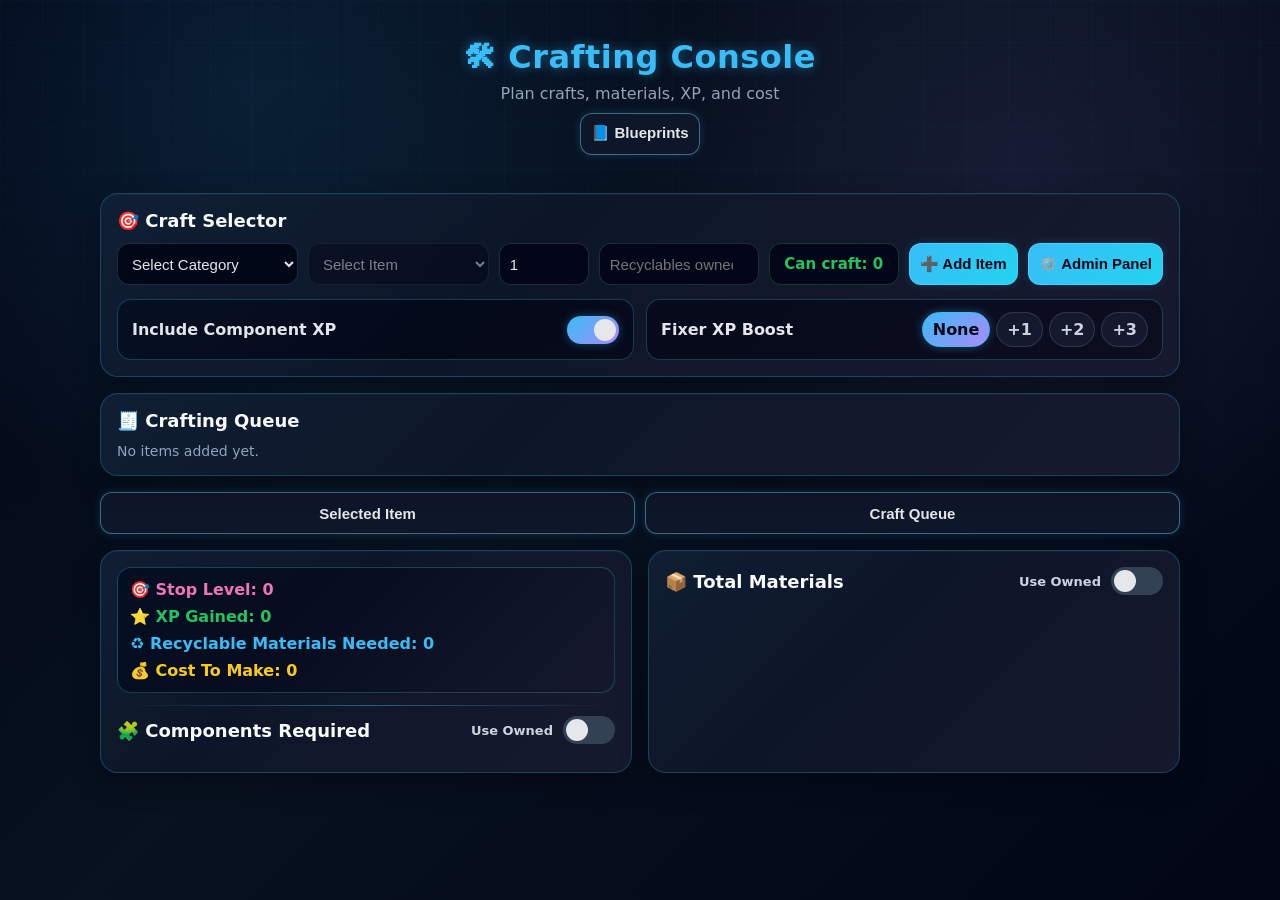
<file: index.html>
<!DOCTYPE html>
<html lang="en">
<head>
  <meta charset="UTF-8" />
  <meta name="viewport" content="width=device-width, initial-scale=1.0" />
  <title>Crafting Console</title>
  <link rel="stylesheet" href="style.css" />
</head>

<body>
  <main class="app">
    <header class="header">
      <h1>🛠 Crafting Console</h1>
      <p>Plan crafts, materials, XP, and cost</p>
      <button id="openBlueprintsBtn" class="secondary-btn blueprint-top-btn">
        📘 Blueprints
      </button>
    </header>

    <section class="panel">
      <h2>🎯 Craft Selector</h2>

      <div class="controls">
        <select id="categorySelect">
          <option value="">Select Category</option>
        </select>

        <select id="itemSelect" disabled>
          <option value="">Select Item</option>
        </select>

        <input id="quantity" type="number" value="1" min="1" />

        <input id="ownedRecyclables" type="number" min="0" placeholder="Recyclables owned" />

        <div id="craftableCount">Can craft: 0</div>

        <button id="addQueueBtn">➕ Add Item</button>
        <button id="openEditorBtn">⚙️ Admin Panel</button>
      </div>

      <div class="selector-options">
        <label class="xp-toggle">
          <span>Include Component XP</span>
          <span class="switch">
            <input id="includeComponentXP" type="checkbox" checked>
            <span class="slider"></span>
          </span>
        </label>

        <div class="xp-boost-toggle">
          <span>Fixer XP Boost</span>

          <div class="boost-options">
            <input type="radio" id="boost0" name="fixerBoost" value="0" checked>
            <label for="boost0">None</label>

            <input type="radio" id="boost1" name="fixerBoost" value="1">
            <label for="boost1">+1</label>

            <input type="radio" id="boost2" name="fixerBoost" value="2">
            <label for="boost2">+2</label>

            <input type="radio" id="boost3" name="fixerBoost" value="3">
            <label for="boost3">+3</label>
          </div>
        </div>
      </div>
    </section>

    <section class="panel">
      <h2>🧾 Crafting Queue</h2>
      <div id="craftQueue" class="queue-list">
        <div class="muted">No items added yet.</div>
      </div>
    </section>

    <div class="view-toggle">
      <button id="singleViewBtn">Selected Item</button>
      <button id="queueViewBtn">Craft Queue</button>
    </div>

    <section class="output-grid">
      <div class="panel">
        <div class="summary-box">
          <div id="stopLevel">🎯 Stop Level: 0</div>
          <div id="xpTotal">⭐ XP Gained: 0</div>
          <div id="recyclableTotal">♻️ Recyclable Materials Needed: 0</div>
          <div id="costTotal">💰 Cost To Make: 0</div>
        </div>

        <div class="section-divider"></div>

        <div class="materials-header">
          <h2>🧩 Components Required</h2>

          <label class="mini-toggle">
            <span>Use Owned</span>
            <span class="switch">
              <input id="useOwnedComponents" type="checkbox">
              <span class="slider"></span>
            </span>
          </label>
        </div>

        <div id="components"></div>
      </div>

      <div class="panel">
        <div class="materials-header">
          <h2>📦 Total Materials</h2>

          <label class="mini-toggle">
            <span>Use Owned</span>
            <span class="switch">
              <input id="useOwnedMaterials" type="checkbox">
              <span class="slider"></span>
            </span>
          </label>
        </div>

        <div id="materials"></div>
      </div>
    </section>
  </main>

  <div id="adminAuthModal" class="modal-backdrop">
    <div class="modal small-modal">
      <h3>🔐 Admin Authentication</h3>

      <label>Authenticator Code</label>
      <input id="adminAuthCode" maxlength="6" inputmode="numeric" placeholder="6-digit code" />

      <div class="modal-actions">
        <button id="submitAdminAuthBtn">Unlock Admin</button>
        <button class="danger-btn" id="closeAdminAuthBtn">Cancel</button>
      </div>
    </div>
  </div>
  
  <div id="blueprintsModal" class="modal-backdrop">
    <div class="modal">
      <h3>📘 Blueprint Tracker</h3>

      <div class="bp-tabs">
        <button id="bpLearnedTab" class="active" type="button">Learned</button>
        <button id="bpNeededTab" type="button">Needed</button>
      </div>

      <div id="blueprintList" class="bp-list"></div>

      <div class="bp-close-row">
        <button id="closeBlueprintsBtn" class="danger-btn" type="button">
          Close
        </button>
      </div>
    </div>
  </div>
  
  <script src="script.js"></script>
</body>
</html>
</file>
<file: style.css>
* {
  box-sizing: border-box;
}

:root {
  --bg: #020617;
  --panel: rgba(15, 23, 42, 0.92);
  --panel-strong: rgba(17, 24, 39, 0.96);
  --line: rgba(56, 189, 248, 0.28);
  --line-soft: rgba(148, 163, 184, 0.22);
  --text: #e5e7eb;
  --muted: #94a3b8;
  --cyan: #38bdf8;
  --green: #22c55e;
  --yellow: #facc15;
  --pink: #f472b6;
  --red: #ef4444;
  --purple: #a78bfa;
}

*::-webkit-scrollbar {
  width: 10px;
}

*::-webkit-scrollbar-track {
  background: #020617;
}

*::-webkit-scrollbar-thumb {
  background: rgba(56,189,248,0.35);
  border-radius: 999px;
}

body {
  margin: 0;
  font-family: system-ui, Arial, sans-serif;
  background:
    radial-gradient(circle at 20% 10%, rgba(56,189,248,0.12), transparent 34%),
    radial-gradient(circle at 80% 20%, rgba(167,139,250,0.10), transparent 32%),
    linear-gradient(135deg, #020617 0%, #07111f 45%, #020617 100%);
  color: var(--text);
  min-height: 100vh;
  overflow-x: hidden;
}

body::before {
  content: "";
  position: fixed;
  inset: 0;
  pointer-events: none;
  background-image:
    linear-gradient(rgba(56,189,248,0.035) 1px, transparent 1px),
    linear-gradient(90deg, rgba(56,189,248,0.035) 1px, transparent 1px);
  background-size: 42px 42px;
  mask-image: linear-gradient(to bottom, rgba(0,0,0,0.85), transparent 88%);
}

.app {
  position: relative;
  z-index: 1;
  width: min(1120px, 100%);
  margin: 0 auto;
  padding: 20px;
}

.header {
  text-align: center;
  margin-bottom: 20px;
  padding: 18px 12px;
}

.header h1 {
  margin: 0;
  color: var(--cyan);
  letter-spacing: 0.5px;
  text-shadow: 0 0 12px rgba(56,189,248,0.45);
}

.header p {
  color: var(--muted);
  margin: 8px 0 0;
}

.panel {
  position: relative;
  background: var(--panel);
  border: 1px solid var(--line);
  border-radius: 18px;
  padding: 16px;
  margin-bottom: 16px;
  box-shadow:
    0 10px 28px rgba(0,0,0,0.30),
    inset 0 1px 0 rgba(255,255,255,0.03);
}

.panel::before {
  content: "";
  position: absolute;
  inset: 0;
  border-radius: 18px;
  pointer-events: none;
  background: linear-gradient(
    135deg,
    rgba(56,189,248,0.05),
    transparent 38%,
    rgba(244,114,182,0.04)
  );
}

.panel h2 {
  position: relative;
  margin: 0 0 12px;
  font-size: 18px;
  color: #f8fafc;
}

.controls {
  position: relative;
  display: grid;
  grid-template-columns: 1fr 1fr 90px 160px 130px auto auto;
  gap: 10px;
  align-items: center;
}

.controls select,
.controls input,
.controls button,
#craftableCount {
  width: 100%;
}

select,
input,
button,
#craftableCount {
  min-height: 42px;
  border-radius: 12px;
  border: 1px solid var(--line-soft);
  padding: 10px;
  font-size: 15px;
}

select,
input {
  background: rgba(2, 6, 23, 0.92);
  color: var(--text);
}

select:disabled {
  opacity: 0.5;
  cursor: not-allowed;
}

select:focus,
input:focus {
  outline: none;
  border-color: var(--cyan);
  box-shadow:
    0 0 0 2px rgba(56,189,248,0.15),
    0 0 10px rgba(56,189,248,0.25);
}

button,
.nav-button {
  background: linear-gradient(135deg, #38bdf8, #22d3ee);
  color: #020617;
  font-weight: 800;
  cursor: pointer;
  border-color: rgba(125,211,252,0.45);
  transition:
    transform 0.08s ease,
    opacity 0.15s ease,
    box-shadow 0.18s ease;
  box-shadow: 0 0 10px rgba(56,189,248,0.18);
}

button:hover,
.nav-button:hover {
  opacity: 0.96;
  box-shadow: 0 0 16px rgba(56,189,248,0.32);
}

button:active {
  transform: scale(0.98);
}

.danger-btn,
.queue-row button {
  background: linear-gradient(135deg, #ef4444, #fb7185);
  color: white;
  border-color: rgba(248,113,113,0.45);
  box-shadow: 0 0 10px rgba(239,68,68,0.16);
}

.secondary-btn,
.view-toggle button,
.nav-button {
  background: rgba(15, 23, 42, 0.96);
  color: var(--text);
}

#craftableCount {
  display: flex;
  align-items: center;
  justify-content: center;
  background: rgba(2, 6, 23, 0.92);
  color: var(--green);
  font-weight: 900;
  white-space: nowrap;
  border-color: rgba(34,197,94,0.28);
}

.selector-options {
  display: grid;
  grid-template-columns: 1fr 1fr;
  gap: 12px;
  margin-top: 14px;
}

.selector-options .xp-toggle,
.selector-options .xp-boost-toggle {
  margin-bottom: 0;
}

.view-toggle {
  display: grid;
  grid-template-columns: 1fr 1fr;
  gap: 10px;
  margin-bottom: 16px;
}

.view-toggle button.active {
  background: linear-gradient(135deg, #38bdf8, #a78bfa);
  color: #020617;
}

.xp-toggle,
.xp-boost-toggle {
  display: flex;
  align-items: center;
  justify-content: space-between;
  gap: 12px;
  background: rgba(2, 6, 23, 0.72);
  border: 1px solid var(--line);
  border-radius: 14px;
  padding: 12px 14px;
  margin-bottom: 16px;
  color: var(--text);
  font-weight: 800;
}

.switch {
  position: relative;
  display: inline-block;
  width: 52px;
  height: 28px;
  flex: 0 0 auto;
}

.switch input {
  position: absolute;
  opacity: 0;
  width: 0 !important;
  height: 0 !important;
  min-height: 0 !important;
  margin: 0 !important;
  padding: 0 !important;
  border: 0 !important;
}

.slider {
  position: absolute;
  inset: 0;
  cursor: pointer;
  background: #334155;
  border-radius: 999px;
  transition: 0.25s;
}

.slider::before {
  content: "";
  position: absolute;
  width: 22px;
  height: 22px;
  left: 3px;
  top: 3px;
  background: #e5e7eb;
  border-radius: 50%;
  transition: 0.25s;
}

.switch input:checked + .slider {
  background: linear-gradient(135deg, #38bdf8, #a78bfa);
  box-shadow: 0 0 10px rgba(56,189,248,0.35);
}

.switch input:checked + .slider::before {
  transform: translateX(24px);
}

.boost-options {
  display: grid;
  grid-template-columns: repeat(4, auto);
  gap: 6px;
}

.boost-options input {
  display: none;
}

.boost-options label {
  cursor: pointer;
  padding: 7px 10px;
  border-radius: 999px;
  background: rgba(15, 23, 42, 0.96);
  border: 1px solid var(--line-soft);
  color: #cbd5e1;
  transition: 0.2s ease;
}

.boost-options input:checked + label {
  background: linear-gradient(135deg, #38bdf8, #a78bfa);
  color: #020617;
  border-color: var(--cyan);
  box-shadow: 0 0 10px rgba(56,189,248,0.35);
}

.output-grid {
  display: grid;
  grid-template-columns: 1fr 1fr;
  gap: 16px;
}

.queue-list {
  display: grid;
  gap: 8px;
}

.queue-row {
  display: grid;
  grid-template-columns: 1fr auto auto;
  gap: 10px;
  align-items: center;
  background: rgba(2, 6, 23, 0.76);
  border: 1px solid var(--line-soft);
  border-radius: 12px;
  padding: 10px;
  transition: border-color 0.18s ease;
}

.queue-row:hover {
  border-color: var(--cyan);
}

.queue-name {
  font-weight: 800;
  color: #f8fafc;
}

.result-row {
  display: grid;
  grid-template-columns: 1fr auto;
  gap: 12px;
  align-items: center;
  padding: 9px 0;
  border-bottom: 1px solid rgba(148,163,184,0.12);
}

.result-row:last-child {
  border-bottom: none;
}

.result-row strong {
  color: var(--yellow);
}

.materials-header {
  display: flex;
  align-items: center;
  justify-content: space-between;
  gap: 12px;
  margin-bottom: 12px;
}

.materials-header h2 {
  margin: 0;
}

.mini-toggle {
  display: flex;
  align-items: center;
  gap: 10px;
  font-size: 13px;
  font-weight: 800;
  color: #cbd5e1;
}

.material-owned-row {
  grid-template-columns: 1fr 90px 70px !important;
}

.material-owned-row .owned-input {
  width: 90px;
  min-width: 90px;
  max-width: 90px;
  min-height: 34px;
  padding: 6px 8px;
}

.material-owned-row .needed-after-owned {
  text-align: right;
  color: var(--green);
  font-weight: 900;
}

.summary-box {
  background:
    linear-gradient(
      135deg,
      rgba(2,6,23,0.96),
      rgba(15,23,42,0.86)
    );
  border: 1px solid var(--line);
  border-radius: 14px;
  padding: 12px;
  display: grid;
  gap: 8px;
  font-weight: 900;
}

.section-divider {
  height: 1px;
  margin: 12px 0 10px;
  background:
    linear-gradient(
      to right,
      transparent,
      rgba(56,189,248,0.45),
      transparent
    );
}

#stopLevel {
  color: var(--pink);
}

#xpTotal {
  color: var(--green);
}

#recyclableTotal {
  color: var(--cyan);
}

#costTotal {
  color: var(--yellow);
}

.muted {
  color: var(--muted);
  font-size: 14px;
}

.modal-backdrop {
  display: none;
  position: fixed;
  inset: 0;
  background: rgba(2,6,23,0.82);
  z-index: 1000;
  align-items: center;
  justify-content: center;
  padding: 16px;
}

.modal {
  width: min(560px, 100%);
  max-height: 90vh;
  overflow-y: auto;
  background: var(--panel-strong);
  border: 1px solid var(--line);
  border-radius: 18px;
  padding: 18px;
  box-shadow: 0 0 22px rgba(56,189,248,0.16);
}

.small-modal {
  width: min(420px, 100%);
}

.modal h3 {
  margin: 0 0 14px;
  color: var(--cyan);
}

.modal h4 {
  margin: 16px 0 8px;
}

.modal label {
  display: block;
  margin: 10px 0 6px;
  color: #cbd5e1;
  font-size: 14px;
}

.modal input,
.modal select,
.modal button {
  width: 100%;
  margin-bottom: 8px;
}

.modal-actions {
  display: grid;
  grid-template-columns: 1fr 1fr;
  gap: 10px;
  margin-top: 12px;
}

.admin-topbar {
  display: flex;
  justify-content: space-between;
  gap: 10px;
}

.nav-button {
  display: inline-flex;
  align-items: center;
  justify-content: center;
  min-height: 42px;
  border-radius: 10px;
  border: 1px solid var(--line-soft);
  padding: 10px;
  text-decoration: none;
  font-weight: 800;
}

.admin-form-grid {
  display: grid;
  grid-template-columns: 1fr 1fr;
  gap: 12px;
  margin-bottom: 14px;
  background: rgba(2, 6, 23, 0.72);
  padding: 12px;
  border-radius: 12px;
  border: 1px solid var(--line);
}

.form-group {
  display: flex;
  flex-direction: column;
}

.form-group label {
  margin-bottom: 4px;
  font-size: 13px;
  color: #94a3b8;
}

.form-group input,
.form-group select {
  width: 100%;
}

.span-2 {
  grid-column: span 2;
}

.editor-row {
  display: grid;
  grid-template-columns: 1fr 1fr 100px 46px;
  gap: 8px;
  margin-bottom: 8px;
}

.editor-row button {
  background: linear-gradient(135deg, #ef4444, #fb7185);
  color: white;
  padding: 0;
}
.blueprint-top-btn {
  margin: 10px auto 0;
  display: inline-flex;
}

.bp-tabs {
  display: grid;
  grid-template-columns: 1fr 1fr;
  gap: 10px;
  margin-bottom: 14px;
}

.bp-tabs button {
  background: rgba(15, 23, 42, 0.96);
  color: var(--text);
}

.bp-tabs button.active {
  background: linear-gradient(135deg, #38bdf8, #a78bfa);
  color: #020617;
}

.bp-list {
  display: grid;
  grid-template-columns: 1fr 1fr;
  gap: 8px;
  max-height: 50vh;
  overflow-y: auto;
}

.bp-row {
  background: rgba(2, 6, 23, 0.82);
  border: 1px solid var(--line-soft);
  border-radius: 12px;
  padding: 8px 10px;
  min-height: 38px;
  display: flex;
  align-items: center;
}

.bp-row span {
  overflow: hidden;
  text-overflow: ellipsis;
  white-space: nowrap;
}

@media (max-width: 620px) {
  .bp-list {
    grid-template-columns: 1fr;
  }
}

.bp-close-row {
  display: flex;
  justify-content: center;
  margin-top: 16px;
}

.bp-close-row button {
  width: 220px;
}

@media (max-width: 760px) {
  .app {
    padding: 12px;
  }

  .controls,
  .output-grid,
  .view-toggle,
  .selector-options {
    grid-template-columns: 1fr;
  }

  .controls select,
  .controls input,
  .controls button,
  #craftableCount {
    width: 100%;
  }

  .xp-toggle,
  .xp-boost-toggle {
    align-items: stretch;
    flex-direction: column;
  }

  .boost-options {
    grid-template-columns: repeat(4, 1fr);
  }

  .boost-options label {
    text-align: center;
  }

  .queue-row {
    grid-template-columns: 1fr auto;
  }

  .queue-row button {
    grid-column: 1 / -1;
  }

  .material-owned-row {
    grid-template-columns: 1fr 90px 70px !important;
  }

  .modal-actions,
  .admin-form-grid {
    grid-template-columns: 1fr;
  }

  .admin-topbar {
    flex-direction: column;
  }

  .span-2 {
    grid-column: span 1;
  }

  .editor-row {
    grid-template-columns: 1fr;
  }

  .editor-row button {
    min-height: 38px;
  }
}
</file>
